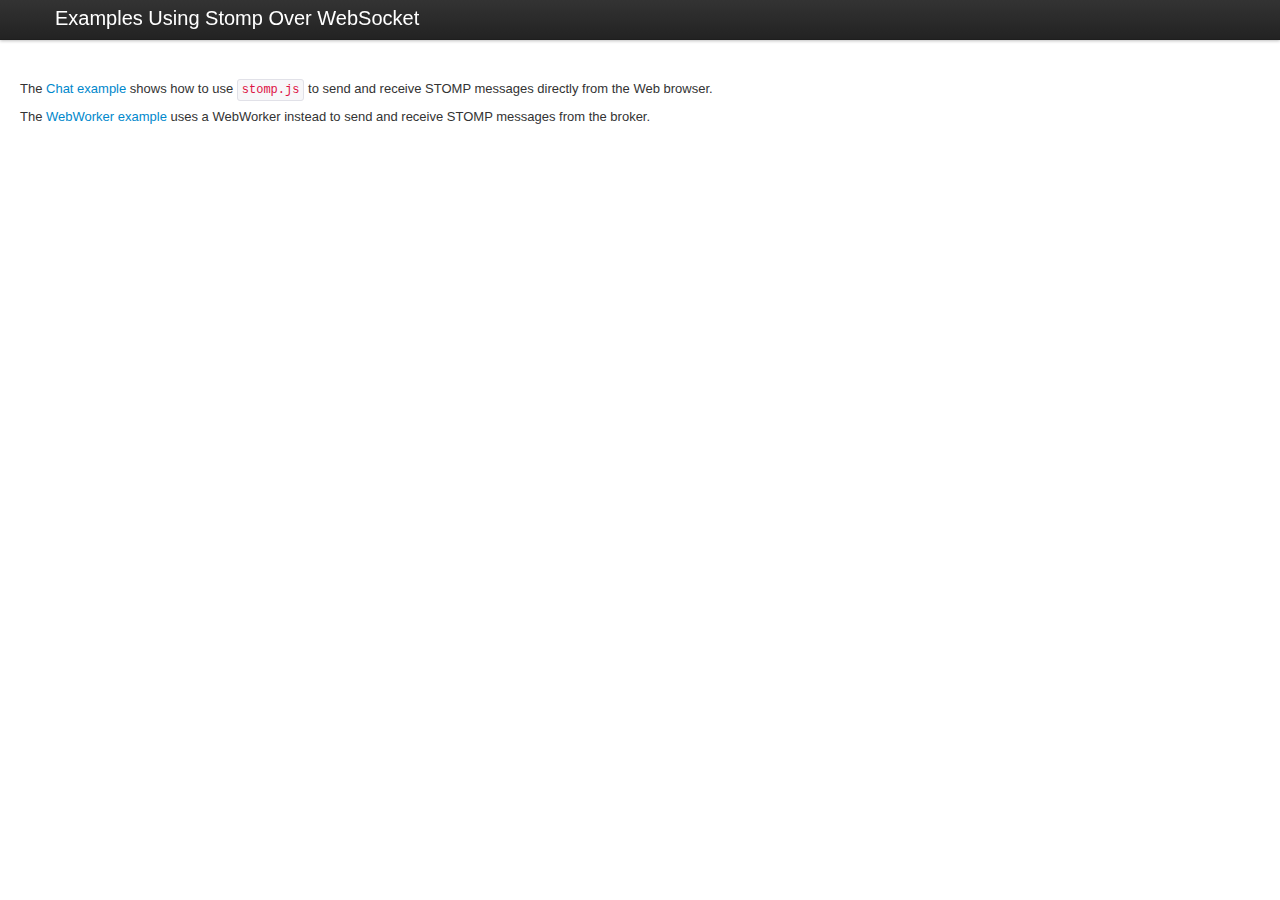
<file: server/src/main/resources/static/plugins/stomp-websocket-2.3.4/example/index.html>
<!DOCTYPE html>
<html lang="en">
  <head>
    <meta charset="utf-8">
    <title>Examples Using STOMP Over WebSockets</title>
    <!--[if lt IE 9]>
      <script src="http://html5shim.googlecode.com/svn/trunk/html5.js"></script>
    <![endif]-->
    <link href="css/bootstrap.min.css" rel="stylesheet">
    <link href="css/bootstrap.min.responsive.css" rel="stylesheet">
    <style type="text/css">
      body { padding-top: 80px; }
    </style>
  </head>

  <body>
    
    <div class="navbar navbar-fixed-top">
      <div class="navbar-inner">
        <div class="container">
          <a class="brand" href="#">Examples Using Stomp Over WebSocket</a>
        </div>
      </div>
    </div>

    <div class="container-fluid">
      <div class="row-fluid">
        <p>The <a href="/chat/">Chat example</a> shows how to use <code>stomp.js</code> to send and receive STOMP messages directly from the Web browser.</p>
        <p>The <a href="/webworker/">WebWorker example</a> uses a WebWorker instead to send and receive STOMP messages from the broker.</p>
      </div>
    </div>
  </body>
</html>
</file>
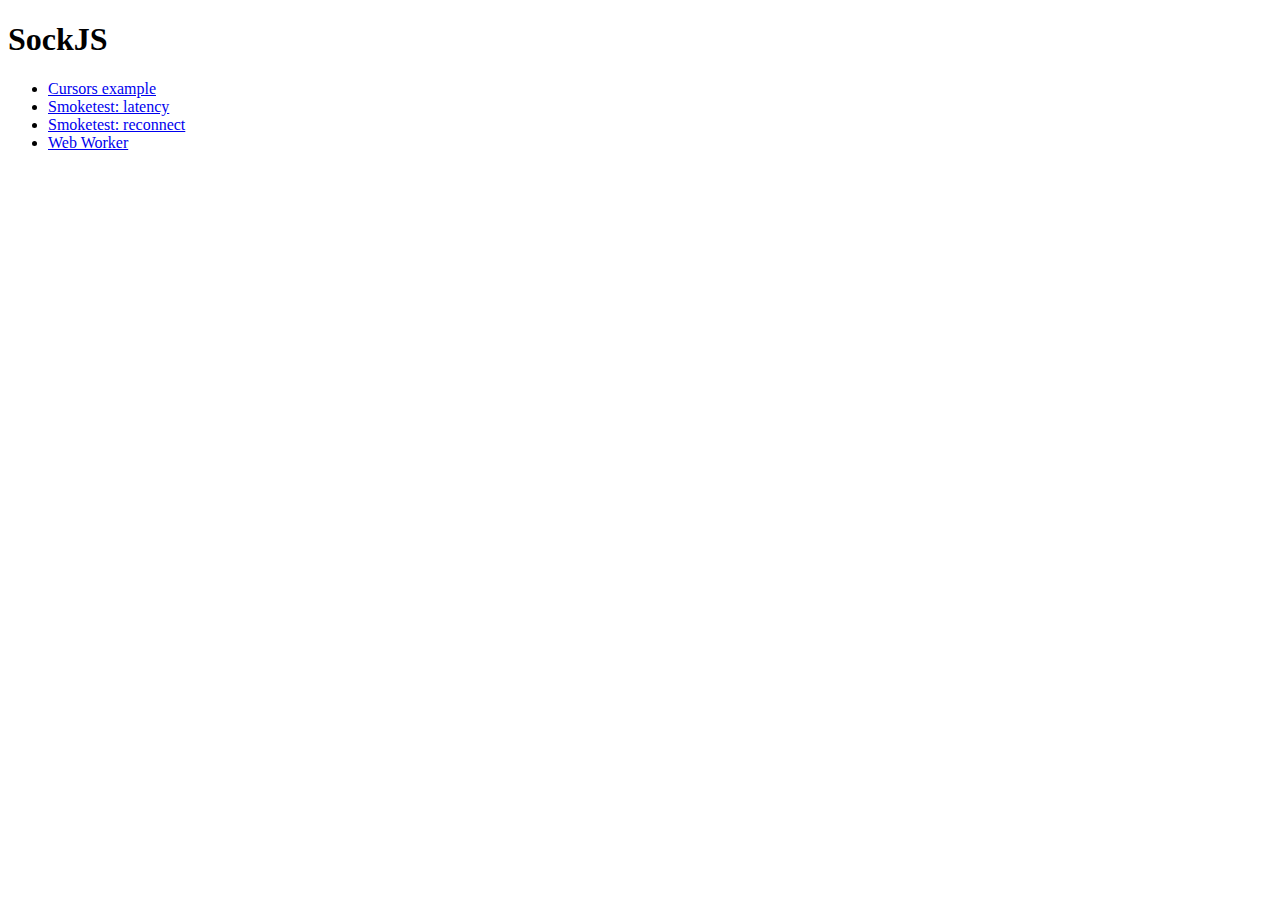
<file: server/src/main/resources/static/plugins/sockjs-client-1.6.1/tests/html/index.html>
<!DOCTYPE html>
<html>
<head>
  <meta http-equiv="X-UA-Compatible" content="IE=edge" />
  <meta charset="UTF-8" />

  <link href="[data-uri]" rel="icon" type="image/x-icon" />

</head>
<body>
  <h1>SockJS</h1>
  <ul>
    <li><a href="example-cursors.html">Cursors example</a></li>
    <li><a href="smoke-latency.html">Smoketest: latency</a></li>
    <li><a href="smoke-reconnect.html">Smoketest: reconnect</a></li>
    <li><a href="web-worker.html">Web Worker</a></li>
  </ul>
</body>
</html>
</file>
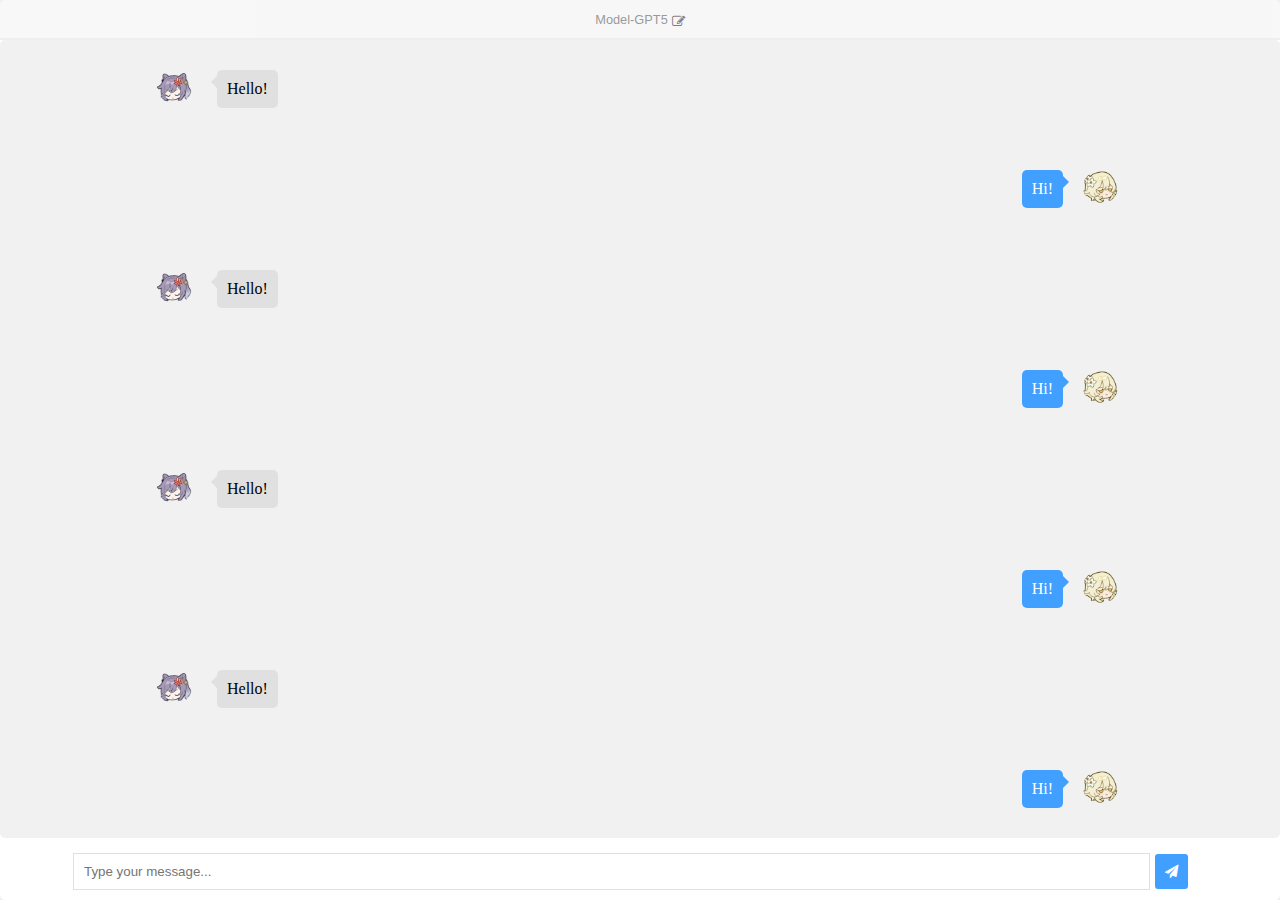
<file: server/src/main/resources/static/pages/chatbox.html>
<!DOCTYPE html>
<html lang="en">
<head>
    <meta charset="UTF-8">
    <meta name="viewport" content="width=device-width, initial-scale=1.0">
    <title>Chat Box</title>
    <link rel="stylesheet" href="../css/chatbox.css">
<!--    <link rel="stylesheet" href="../css/awesome.css">-->
    <link rel="stylesheet" href="../plugins/font-awesome/css/font-awesome.min.css">
</head>
<body>
<div id="app">
    <div class="chat-box">
        <div class="chat-box-header">
            Model-GPT5
            <button>
                <i class="fa fa-edit" ></i>
            </button>

        </div>
        <div class="messages" ref="messageContainer">
            <div v-for="(message, index) in messages"
                 :key="index" class="message"
                 :class="{ 'message-right': message.isMine }">
                <div class="message-content">
                    <div >
                        <img :src="message.isMine ? '../images/avatar-right.png' : '../images/avatar-left.png'"
                             :class="['avatar', message.isMine ? 'avatar-right' : 'avatar-left']"  alt="null"/>
                    </div>
                    <div class="message-text" >{{ message.text }}</div>
                </div>
            </div>
        </div>
        <div class="input-area">
            <div class="input-block">
                <input v-model="inputText"
                       @keyup.enter="sendMessage"
                       placeholder="Type your message...">
                <button @click="sendMessage">
                    <i class="fa fa-paper-plane"></i>
                </button>
            </div>
        </div>
    </div>
</div>

<script src="../js/vue.js"></script>
<script src="../js/chatbox.js"></script>
</body>
</html>
</file>
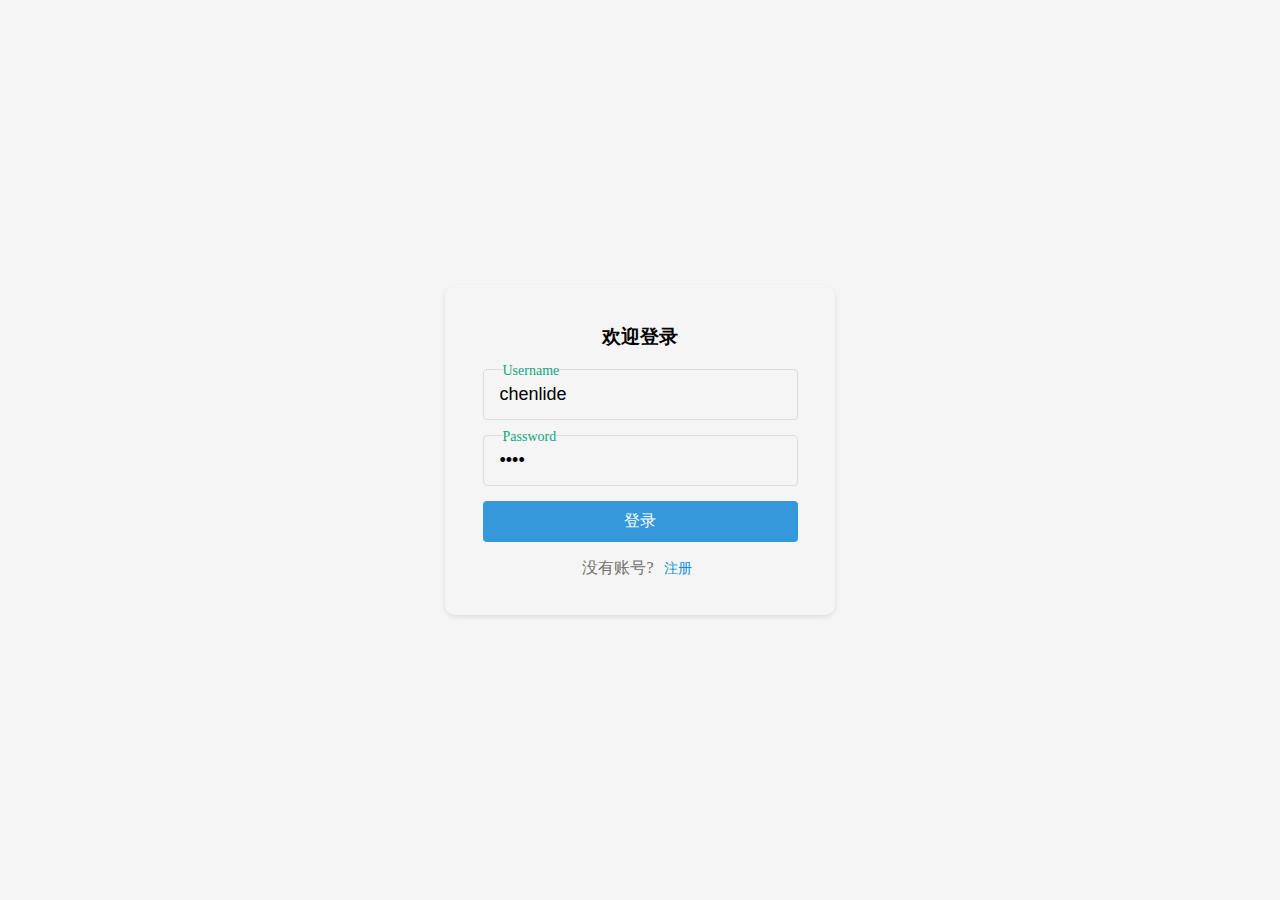
<file: server/src/main/resources/static/pages/login.html>
<!DOCTYPE html>
<html lang="en">
<head>
    <meta charset="UTF-8">
    <meta name="viewport" content="width=device-width, initial-scale=1.0">
    <title>登录/注册</title>
    <link rel="stylesheet" href="../css/login.css">
    <script src="../js/vue.js"></script>
    <script src="../js/axios-0.18.0.js"></script>
</head>
<body>
<div id="app">
    <div class="login-container">
        <h3>欢迎登录</h3>
        <p class="login-message" v-if="loginMessage !== ''">{{loginMessage}}</p>
        <div class="input-wrapper">
            <input type="text" id="username" v-model="user.username"  @focus="loginMessage = ''" required placeholder=" " class="input-wrapper-text">
            <label for="username" class="input-wrapper-label">Username</label>
        </div>

        <div class="input-wrapper">
            <input id="password" v-model="user.password" @focus="loginMessage = ''" type="Password" required placeholder=" ">
            <label for="password">Password</label>
        </div>

        <button type="submit" class="login-container-button-submit" @click="login()">登录</button>
        <p style="color: #726e6c">
            没有账号?
            <button class="login-container-button-signup" @click="gotoSignup()">注册</button>
        </p>
    </div>
</div>
<script src="../js/login.js"></script>
</body>
</html>
</file>
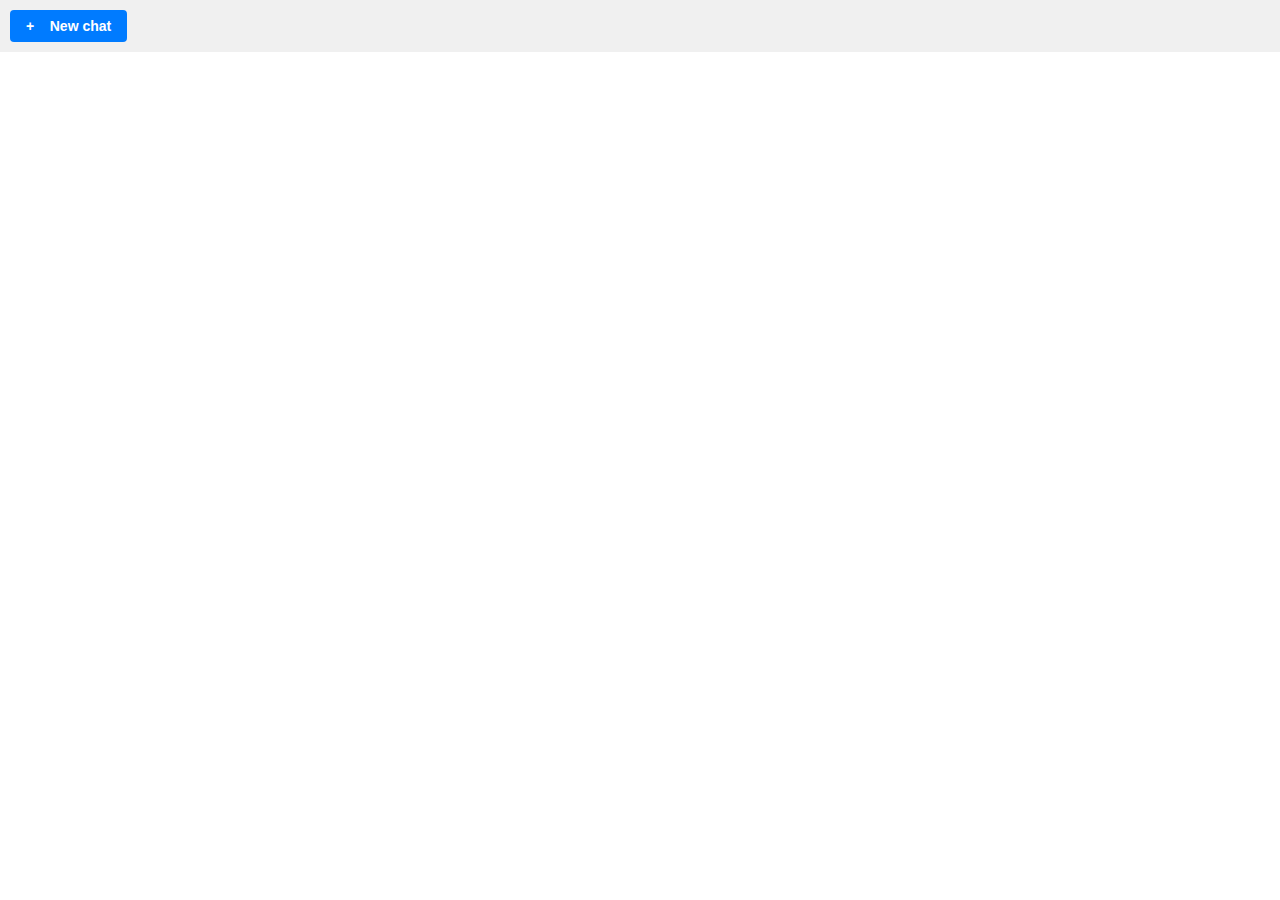
<file: server/src/main/resources/static/pages/newchat.html>
<!DOCTYPE html>
<html lang="en">
<head>
    <meta charset="UTF-8">
    <meta name="viewport" content="width=device-width, initial-scale=1.0">
    <title>New Chat Button</title>
    <link rel="stylesheet" href="../css/newchat.css">
    <link rel="stylesheet" href="../plugins/font-awesome/css/font-awesome.min.css">
</head>
<body>
<div id="app">
    <div class="left-header">
        <ul class="left-header-ul">
            <li @click="showModal();" class="new-chat-btn">+ &nbsp;&nbsp;&nbsp;New chat</li>
        </ul>
    </div>

    <div class="modal" v-show="modalVisible">
        <div class="modal-content">
            <div class="modal-left">
                <h1>ChatGPT</h1>
            </div>
            <div class="modal-right">
                <button class="close-button" @click="cancel()">
                    <i class="fa fa-times"></i>
                </button>
                <h3>NewChat</h3>
                <div id="typed-text">&nbsp;&nbsp;&nbsp;&nbsp;&nbsp;&nbsp;{{typedText}}</div>
                <input type="text" v-model="chatInput" placeholder="please input prompt...">
                <button class="custom-button">确认</button> <!-- 添加新按钮 -->
            </div>
        </div>
    </div>
</div>
<script src="../js/vue.js"></script>
<script src="../js/axios-0.18.0.js"></script>
<script src="../js/newchat.js"></script>
</body>
</html>
</file>
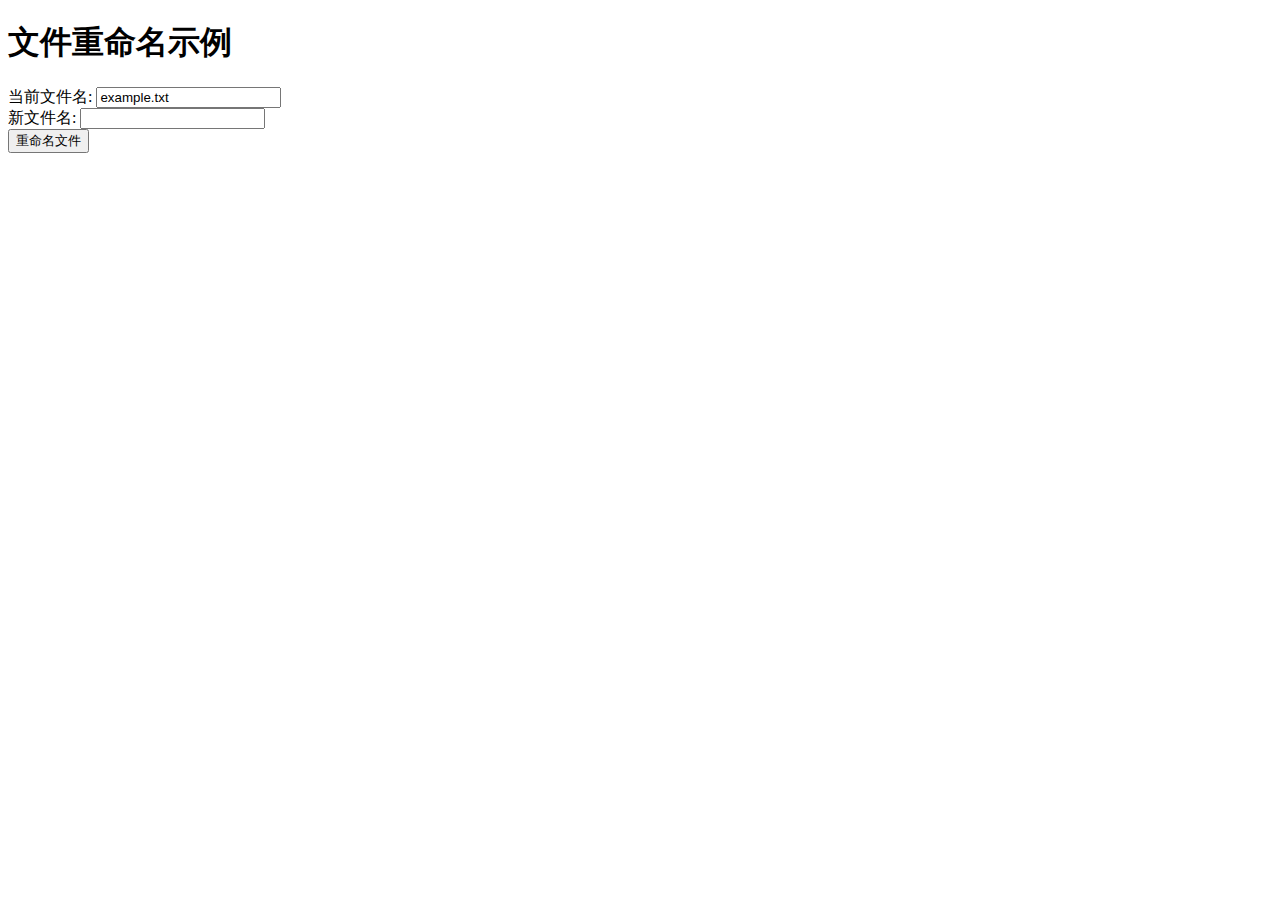
<file: server/src/main/resources/static/pages/rename.html>
<!DOCTYPE html>
<html lang="zh">
<head>
    <meta charset="UTF-8">
    <meta name="viewport" content="width=device-width, initial-scale=1.0">
    <title>文件重命名示例</title>
    <script src="../js/vue.js"></script>
</head>
<body>
<div id="app">
    <h1>文件重命名示例</h1>
    <label>当前文件名:</label>
    <input type="text" v-model="currentFilename" readonly>
    <br>
    <label>新文件名:</label>
    <input type="text" v-model="newFilename">
    <br>
    <button @click="renameFile">重命名文件</button>
</div>
<script src="../js/rename.js"></script>
</body>
</html>
</file>
<file: server/src/main/resources/static/css/chatbox.css>
* {
    box-sizing: border-box;
    margin: 0;
    padding: 0;
}

body, #app {
    margin: 0;
    padding: 0;
    height: 100vh;
    width: 100vw;
    overflow: hidden;
}

body {
    font-family: Arial, sans-serif;
    display: flex;
    justify-content: center;
    align-items: center;
    min-height: 100vh;
    background-color: #f5f5f5;
}

.chat-box {
    width: 100%;
    height: 100%;
    background-color: white;
    border-radius: 5px;
    box-shadow: 0 0 10px rgba(0, 0, 0, 0.1);
    display: flex;
    flex-direction: column;
    overflow: hidden;
}

.chat-box-header {
    background-color: #f1f1f1;
    font-size: 0.8em;
    min-height: 40px;
    display: flex;
    align-items: center;
    justify-content: center;
    border-bottom: 2px solid #e0dedd;
    color: #353535;
    opacity: 50%;
}

.chat-box-header button {
    margin-top: 4px;
    margin-left: 4px;
    border: none;
    cursor: pointer;
}

.messages {
    flex-grow: 1;
    overflow-y: scroll;
    background-color: #f1f1f1;
    padding: 30px;
    border-radius: 5px;
    word-wrap: break-word; /*为了解决聊天内容过多不换行的问题，我们可以在CSS中为.message类添加word-wrap和white-space属性*/
    white-space: pre-wrap;
    margin-bottom: 5px;
    /*color: white;*/
    /*text-decoration-color: white;*/
}

/*每一条聊天框*/
.message {
    margin-bottom: 20px;
    width: 80%;
    min-height: 80px;
    margin-left: auto;
    margin-right: auto;
}

/*头像*/
.avatar {
    width: 35px;
    height: 34px;
    border-radius: 50%;
    margin-right: 10px;
    margin-left: 5px;
}

.avatar-left {
    align-self: flex-start;
}

.avatar-right {
    align-self: flex-end;
}

/*对话框*/
.message-content {
    display: flex;
    text-align: center;
}

.message-right .message-content { /*给用户对话框划分道右边*/
    flex-direction: row-reverse;
}

.message-text { /*对话框，共性*/
    font-family: 微软雅黑, serif;
    font-size: 1em;
    max-width: 70%;
    padding: 10px 10px;
    background-color: #e0e0e0;
    border-radius: 5px;
    position: relative; /* 添加这一行 */
}

.message-right .message-text { /*对话框用户*/
    background-color: #419fff;
    color: white;
}

.message-right .message-text { /*增加头像与对话框的距离*/
    margin-right: 15px; /* 增加左侧间距 */
}

.message-text:not(.message-right) {
    margin-left: 15px; /* 增加右侧间距 */
}

/*小三角*/
.message-text::after {
    content: "";
    position: absolute;
    width: 0;
    height: 0;
    border-style: solid;
}

.message-right .message-text::after {
    border-width: 6px 0 6px 6px;
    border-color: transparent transparent transparent #419fff;
    left: 100%;
    /*position: relative;*/
    top: 6px;
}

.message-text::after {
    border-width: 6px 6px 6px 0;
    border-color: transparent #e0e0e0 transparent transparent;
    left: -6px;
    top: 6px;
}


/*聊天框的滚动条*/
.messages::-webkit-scrollbar {
    width: 10px; /* 设置滚动条宽度 */
    background-color: #F5F5F5; /* 设置滚动条轨道颜色 */
}

.messages::-webkit-scrollbar-thumb {
    background-color: #f7f7f7; /* 设置滚动条滑块颜色 */
    border-radius: 5px; /* 设置滚动条滑块圆角 */
}

/*输入框*/
.input-area {
    display: block;
    align-items: center;
    padding: 10px;
}

.input-block {
    margin-left: 5%;
}

input {
    width: 90%;
    resize: none;
    padding: 10px;
    outline: none;
    border: 1px solid #e0e0e0;
}

.input-block button {
    background-color: #419fff;
    color: white;
    border: none;
    border-radius: 3px;
    padding: 10px;
    cursor: pointer;
}
</file>
<file: server/src/main/resources/static/css/login.css>
body, html {
    height: 100%;
    margin: 0;
}

body {
    display: flex;
    align-items: center;
    justify-content: center;
    min-height: 100vh;
    margin: 0;
    background-color: #f5f5f5;
}

.login-container {
    background-color: #f5f5f5;
    padding: 20px;
    border-radius: 10px;
    /*width: 20vw;*/
    width: 350px;
    box-shadow: 0 2px 5px rgba(0, 0, 0, 0.1);
    display: flex;
    flex-direction: column;
    align-items: center;
}

.login-message {
    margin-bottom: 20px;
    font-size: 0.8em;
    color: red
}

.login-container-button-submit {
    width: 90%;
    padding: 10px;
    background-color: #3498db;
    border: none;
    color: white;
    cursor: pointer;
    font-size: 16px;
    border-radius: 4px;
}

.login-container-button-signup {
    color: #0e90d2;
    border: none;
    font-size: 0.9em;
    background-color: #f5f5f5;
    cursor: pointer;
}


.input-wrapper {
    position: relative;
    margin-bottom: 15px;
    width: 90%;
}

.input-wrapper input {
    font-size: 18px;
    width: 100%;
    padding: 14px 16px;
    box-sizing: border-box;
    border: 1px solid #dcdcdc;
    border-radius: 4px;
    background-color: #f5f5f5;
    transition: border-color 0.2s ease;
}

.input-wrapper input:focus {
    border-color: #3498db;
    outline: none;
}

.input-wrapper label {
    position: absolute;
    top: 0;
    left: 20px;
    padding: 10px 1px;
    margin-top: 2px;
    background-color: #f5f5f5;
    transform: translateY(0%);
    transition: all 0.1s ease;
    color: #888;
    pointer-events: none;
}

.input-wrapper input:focus + label,
.input-wrapper input:not(:placeholder-shown) + label {
    padding: 2px 0;
    font-size: 14px;
    color: #12a480;
    transform: translateY(-50%);
}
</file>
<file: server/src/main/resources/static/css/newchat.css>
body {
    font-family: Arial, sans-serif;
    margin: 0;
    padding: 0;
    box-sizing: border-box;
}

.left-header {
    background-color: #f0f0f0;
    padding: 10px;
}

.left-header-ul {
    list-style-type: none;
    margin: 0;
    padding: 0;
}

.new-chat-btn {
    cursor: pointer;
    display: inline-block;
    padding: 8px 16px;
    border: none;
    background-color: #007BFF;
    color: #fff;
    border-radius: 4px;
    font-size: 14px;
    font-weight: 600;
    transition: background-color 0.2s, transform 0.1s;
    user-select: none;
}

.new-chat-btn:hover {
    background-color: #0069D9;
}

.new-chat-btn:active {
    background-color: #0056B3;
    transform: scale(0.98);
}


/***********************弹窗样式****************************/
/*总弹窗*/
.modal {
    position: fixed;
    z-index: 1;
    left: 0;
    top: 0;
    width: 100%;
    height: 100%;
    background-color: rgba(0, 0, 0, 0.5);
    display: flex;
    align-items: center;
    justify-content: center;

}
/*可见弹窗*/
.modal-content {
    background-color: #f5f5f5;
    display: flex;
    height: 400px;
    min-width: 600px;
    border-radius: 10px;
}
/*弹窗的左边*/
.modal-left{
    height: 100%;
    min-width: 40%;
    background-color: black;
    background-image: url('../images/chatgpt.png');
    background-position: center 30%;
    background-size: 100px 100px;
    border-top-left-radius: 10px;
    border-bottom-left-radius: 10px;
    background-repeat: no-repeat;
}
.modal-left h1 {
    position: relative;
    left: 20%;
    top: 50%;
    color: white;
}

/*弹窗的右边*/
.modal-right{
    position: relative;
    max-width: 80%;
    background-color: #ffffff;
    padding: 2rem;
    border-radius: 10px;
    box-shadow: 0 4px 6px rgba(0, 0, 0, 0.1);
    display: flex;
    flex-direction: column;
    flex-grow: 1;
    align-items: center;
    justify-content: center;
}
.modal-right h3{
    position: absolute;
    top: 10%;
}
.modal-right input[type="text"] {
    position: relative;
    top: 30%;
    display: block;
    width: 60%;
    padding: 8px 16px;
    font-size: 14px;
    font-weight: 400;
    line-height: 1.5;
    color: #495057;
    background-color: #fff;
    background-clip: padding-box;
    border: 1px solid #dcdcdc;
    border-radius: 20px;
    transition: border-color 0.15s ease-in-out, box-shadow 0.15s ease-in-out;
    margin-bottom: 16px;
}
.modal-right input[type="text"]:focus {
    border-color: #dcdcdc;
    outline: 0;
    box-shadow: 0 0 0 0.2rem rgb(223, 222, 222);
}
.close-button {
    position: absolute;
    top: 10px;
    right: 10px;
    font-size: 15px; /* 调整图标大小 */
    background-color: transparent;
    color: #a9a1a1; /* 设置图标颜色 */
    border: none;
    cursor: pointer;
}

.close-button:hover {
    color: #ff1d2c; /* 设置鼠标悬停时的图标颜色 */
}


@keyframes typing {
    from {
        width: 0;
    }
    to {
        width: 100%;
    }
}
@keyframes blink {
    50% {
        border-color: transparent;
    }
}
#typed-text {
    display: block;
    position: absolute;
    top: 30%;
    max-width: 400px;
    white-space: pre-wrap; /* 从 nowrap 改为 pre-wrap 以支持换行 */
    text-align: left;
    font-family: "Microsoft JhengHei Light", serif ;
    font-size: 0.8em;
    overflow: hidden;
    animation: blink 1s infinite;
    margin: 0 30px;
    align-self: flex-start;
}

.modal-right .custom-button {
    position: relative;
    top: 30%;
    display: block;
    width: 70%; /* 与输入框相同的宽度 */
    padding: 8px 16px;
    font-size: 14px;
    font-weight: 400;
    line-height: 1.5;
    color: #ffffff; /* 按钮文字颜色 */
    background-color: #353535; /* 按钮背景颜色 */
    border-radius: 20px;
    cursor: pointer; /* 将鼠标悬停样式设置为手形 */
    text-align: center; /* 居中按钮文本 */
    margin-bottom: 16px;
    transition: background-color 0.15s ease-in-out, border-color 0.15s ease-in-out, box-shadow 0.15s ease-in-out;
}

.modal-right .custom-button:hover {
    background-color: #191717; /* 更改鼠标悬停时的背景颜色 */
}
</file>
